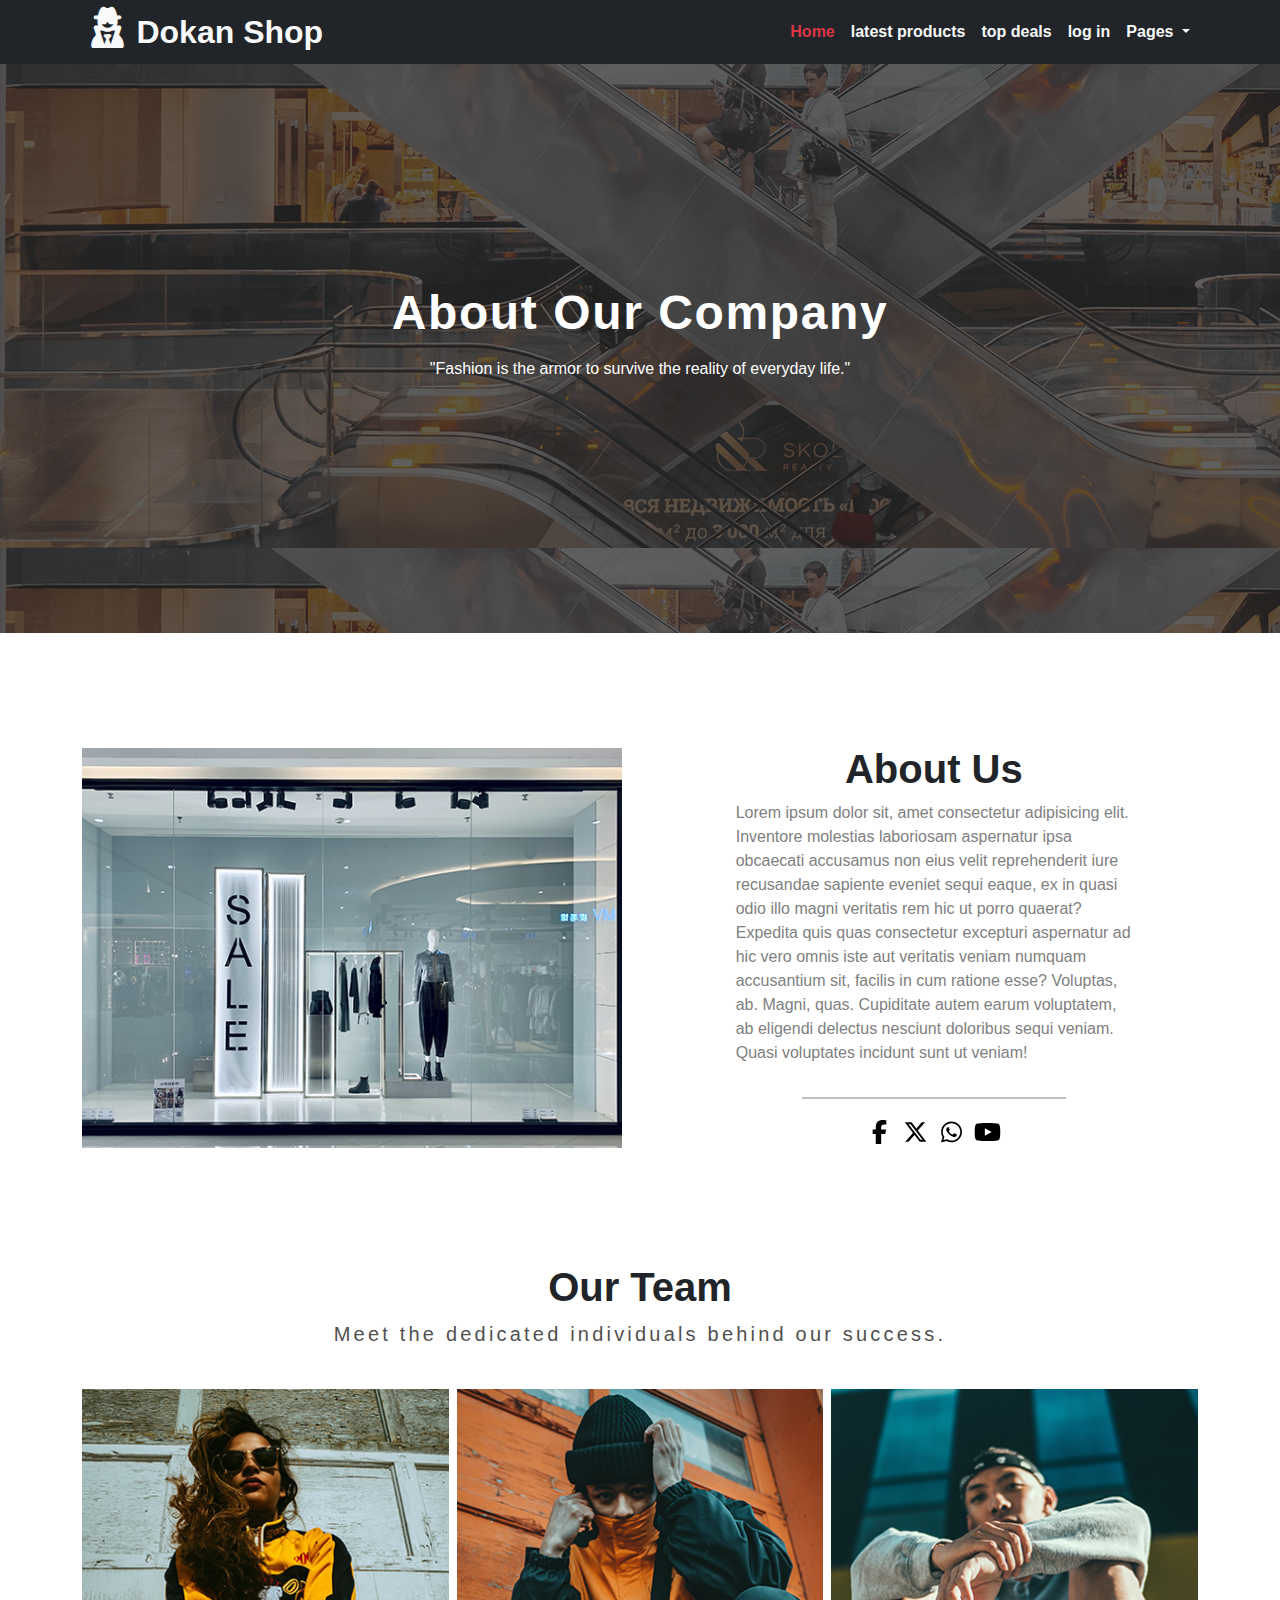
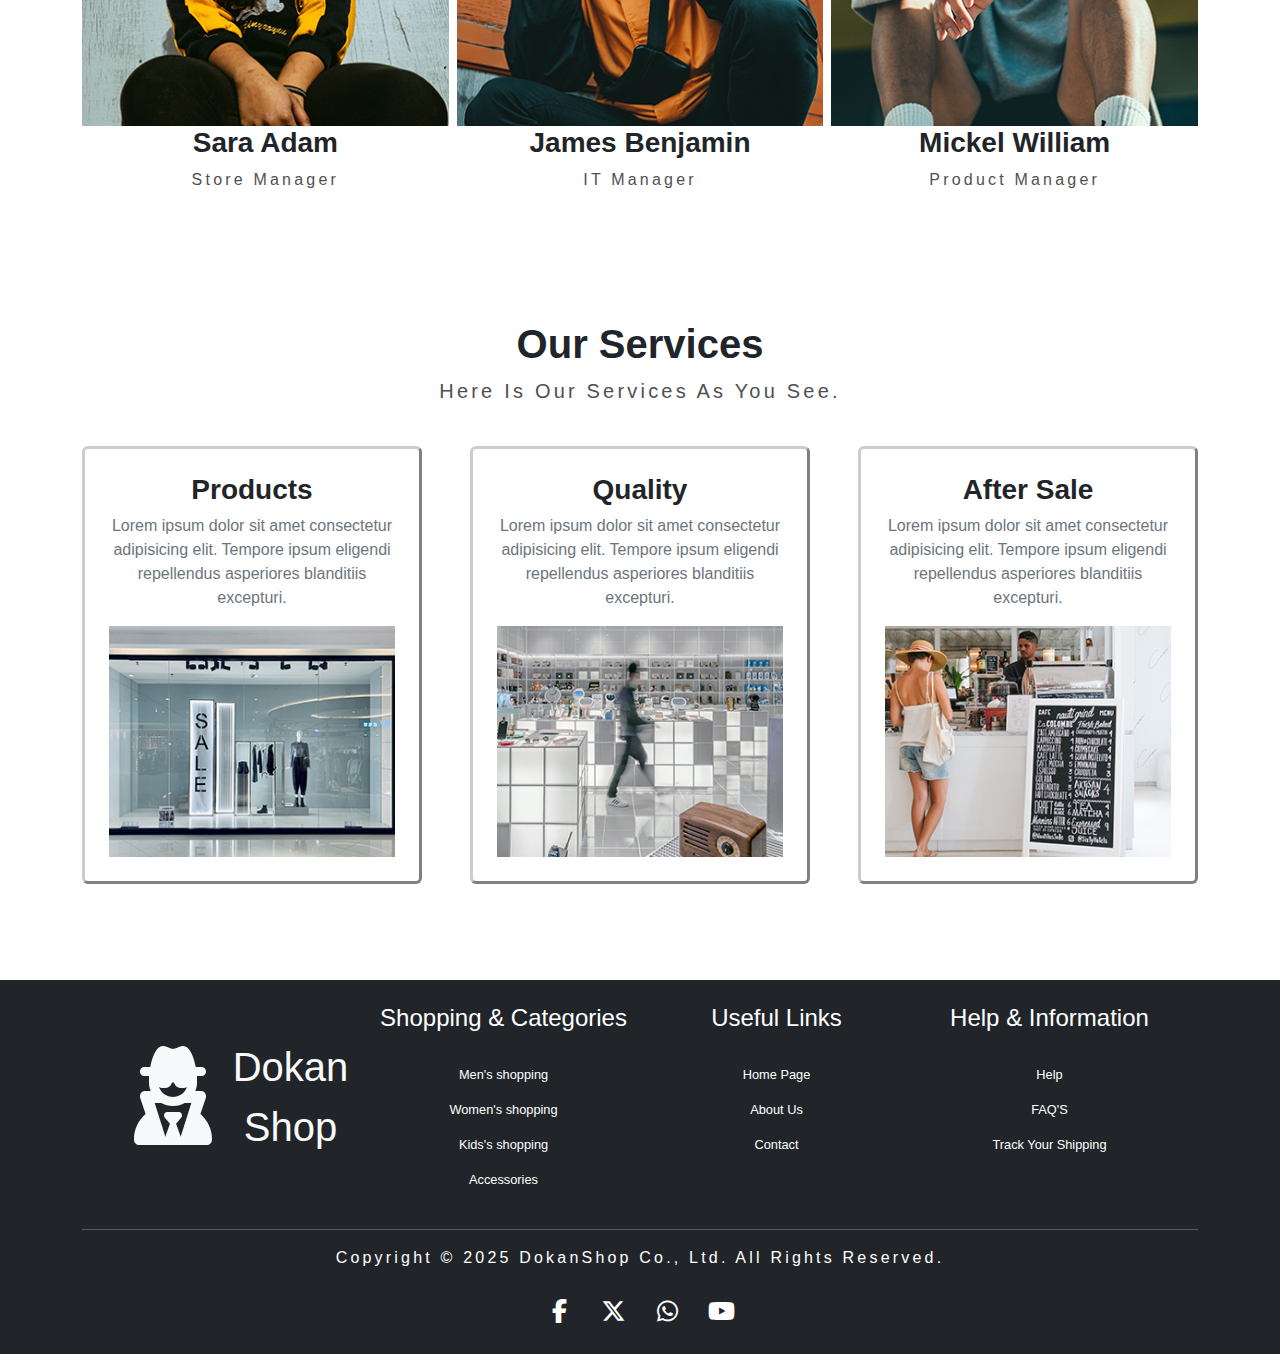
<file: aboutus.html>
<!DOCTYPE html>
<html lang="en">
  <head>
    <meta charset="UTF-8" />
    <meta name="viewport" content="width=device-width, initial-scale=1.0" />
    <link rel="icon" type="image/png" href="images/Logo/Logo-Icon.png" />
    <link rel="stylesheet" href="css/all.css" />
    <link rel="stylesheet" href="css/bootstrap.css" />
    <link rel="stylesheet" href="css/style.css" />
    <link rel="stylesheet" href="css/about.css" />
    <title>About Us</title>
  </head>
  <body>
    <!-- Nav Start -->
    <nav class="navbar navbar-expand-lg bg-dark fixed-top p-2">
      <div class="container w-100">
        <div class="logo">
          <i class="fas fa-user-secret text-light"></i>
          <a class="navbar-brand text-light fw-bold" href="index.html"
            >Dokan Shop</a
          >
        </div>
        <button
          class="navbar-toggler bg-light"
          type="button"
          data-bs-toggle="collapse"
          data-bs-target="#navbarNavDropdown"
          aria-controls="navbarNavDropdown"
          aria-expanded="false"
          aria-label="Toggle navigation"
        >
          <span class="navbar-toggler-icon"></span>
        </button>
        <div
          class="collapse navbar-collapse justify-content-end"
          id="navbarNavDropdown"
        >
          <ul class="navbar-nav">
            <li class="nav-item">
              <a
                class="nav-link active text-danger fw-semibold"
                aria-current="page"
                href="index.html"
                >Home</a
              >
            </li>
            <li class="nav-item">
              <a
                class="nav-link text-light fw-semibold"
                href="index.html#latest-products"
                >latest products</a
              >
            </li>
            <li class="nav-item">
              <a
                class="nav-link text-light fw-semibold"
                href="index.html#hot-deals-section"
                >top deals</a
              >
            </li>
            <li class="nav-item">
              <a class="nav-link text-light fw-semibold" href="signin.html"
                >log in</a
              >
            </li>
            <li class="nav-item dropdown">
              <a
                class="nav-link dropdown-toggle text-light fw-semibold"
                href="#"
                role="button"
                data-bs-toggle="dropdown"
                aria-expanded="false"
              >
                Pages
              </a>
              <ul class="dropdown-menu bg-dark">
                <li>
                  <a class="dropdown-item text-light fw-semibold" href="contact.html"
                    >Contact Us</a
                  >
                </li>
                <hr class="border-2 border-danger" />

                <li>
                  <a
                    class="dropdown-item text-light fw-semibold"
                    href="menpage.html"
                    >Men's</a
                  >
                </li>
                <li>
                  <a
                    class="dropdown-item text-light fw-semibold"
                    href="womenpage.html"
                    >Women's</a
                  >
                </li>
                <li>
                  <a
                    class="dropdown-item text-light fw-semibold"
                    href="kidspage.html"
                    >Kid's</a
                  >
                </li>
                <li>
                  <a
                    class="dropdown-item text-light fw-semibold"
                    href="accessoriespage.html"
                    >Accessories</a
                  >
                </li>
              </ul>
            </li>
          </ul>
        </div>
      </div>
    </nav>
    <!-- Nav End -->

    <!-- about poster start -->
    <div class="about-img-section mt-5">
      <div class="container w-100 h-100">
        <div
          class="text d-flex flex-column justify-content-center align-items-center text-center gap-2 w-100 h-100"
        >
          <h2 class="text-white fw-bold">About Our Company</h2>
          <p class="text-white fs-6">
            "Fashion is the armor to survive the reality of everyday life."
          </p>
        </div>
      </div>
    </div>
    <!-- about poster end -->

    <!-- About Us Section Start -->
    <div class="about-us-section mt-7">
      <div
        class="container d-flex flex-column flex-lg-row justify-content-evenly align-items-center gap-5"
      >
        <div class="left-content">
          <img
            class="w-100"
            src="images/Contact-About/about-left-image.jpg"
            alt=""
          />
        </div>
        <div class="right-content">
          <div
            class="content d-flex flex-column justify-content-center align-items-center"
          >
            <h2 class="fs-1 fw-bold">About Us</h2>
            <p class="w-75">
              Lorem ipsum dolor sit, amet consectetur adipisicing elit.
              Inventore molestias laboriosam aspernatur ipsa obcaecati accusamus
              non eius velit reprehenderit iure recusandae sapiente eveniet
              sequi eaque, ex in quasi odio illo magni veritatis rem hic ut
              porro quaerat? Expedita quis quas consectetur excepturi aspernatur
              ad hic vero omnis iste aut veritatis veniam numquam accusantium
              sit, facilis in cum ratione esse? Voluptas, ab. Magni, quas.
              Cupiditate autem earum voluptatem, ab eligendi delectus nesciunt
              doloribus sequi veniam. Quasi voluptates incidunt sunt ut veniam!
            </p>
            <hr />
            <div class="icon-link">
              <a
                class="f fs-4 text-black"
                href="https://www.facebook.com/"
                target="-blank"
                ><i class="fa-brands fa-facebook-f"></i
              ></a>
              <a
                class="x fs-4 text-black"
                href="https://twitter.com/"
                target="-blank"
                ><i class="fa-brands fa-x-twitter"></i
              ></a>
              <a
                class="wt fs-4 text-black"
                href="https://wsend.co/201015052567"
                target="-blank"
                ><i class="fa-brands fa-whatsapp"></i
              ></a>
              <a
                class="yt fs-4 text-black"
                href="https://www.youtube.com/"
                target="-blank"
                ><i class="fa-brands fa-youtube"></i
              ></a>
            </div>
          </div>
        </div>
      </div>
    </div>
    <!-- About Us Section End -->

    <!-- Our Team Section Start -->
    <div class="our-team-section mt-7">
      <div class="container">
        <div
          class="content d-flex flex-column justify-content-center align-items-center gap-4"
        >
          <div class="text">
            <h2 class="text-center fw-bold fs-1">Our Team</h2>
            <p class="text-center fs-5 myP">
              Meet the dedicated individuals behind our success.
            </p>
          </div>
          <div class="cards d-flex flex-column flex-lg-row gap-2">
            <div class="card_ text-center w-100">
              <img src="images/Contact-About/team-member-01.jpg" alt="" />
              <h3 class="fw-bold">Sara Adam</h3>
              <p class="myP">Store Manager</p>
            </div>
            <div class="card_ text-center w-100">
              <img src="images/Contact-About/team-member-02.jpg" alt="" />
              <h3 class="fw-bold">James Benjamin</h3>
              <p class="myP">IT Manager</p>
            </div>
            <div class="card_ text-center w-100">
              <img src="images/Contact-About/team-member-03.jpg" alt="" />
              <h3 class="fw-bold">Mickel William</h3>
              <p class="myP">Product Manager</p>
            </div>
          </div>
        </div>
      </div>
    </div>
    <!-- Our Team Section End -->

    <!-- Our Services Section Start -->
    <div class="our-services-section mt-7 mb-6">
      <div class="container">
        <div
          class="content d-flex flex-column justify-content-center align-items-center gap-4"
        >
          <div class="text">
            <h2 class="text-center fw-bold fs-1">Our Services</h2>
            <p class="text-center fs-5 myP">Here Is Our Services As You See.</p>
          </div>
          <div class="cards d-flex flex-column flex-lg-row gap-5">
            <div class="card text-center w-100">
              <h3 class="fw-bold">Products</h3>
              <p class="text-secondary">
                Lorem ipsum dolor sit amet consectetur adipisicing elit. Tempore
                ipsum eligendi repellendus asperiores blanditiis excepturi.
              </p>
              <img src="images/Contact-About/service-01.jpg" alt="" />
            </div>
            <div class="card text-center w-100">
              <h3 class="fw-bold">Quality</h3>
              <p class="text-secondary">
                Lorem ipsum dolor sit amet consectetur adipisicing elit. Tempore
                ipsum eligendi repellendus asperiores blanditiis excepturi.
              </p>
              <img src="images/Contact-About/service-02.jpg" alt="" />
            </div>
            <div class="card text-center w-100">
              <h3 class="fw-bold">After Sale</h3>
              <p class="text-secondary">
                Lorem ipsum dolor sit amet consectetur adipisicing elit. Tempore
                ipsum eligendi repellendus asperiores blanditiis excepturi.
              </p>
              <img src="images/Contact-About/service-03.jpg" alt="" />
            </div>
          </div>
        </div>
      </div>
    </div>
    <!-- Our Services Section Start -->

    <!-- footer start -->
    <footer class="bg-dark">
      <div class="container">
        <div class="row p-4">
          <div
            class="logo col-lg-3 col-md-6 col-sm-12 d-flex align-items-center justify-content-center pb-5 pb-lg-0"
          >
            <i class="fas fa-user-secret text-light"></i>
            <a class="navbar-brand text-light fs-1" href="index.html"
              >Dokan <br />
              Shop</a
            >
          </div>
          <div
            class="col-lg-3 col-md-6 col-sm-12 text-center d-flex flex-column gap-4 pb-5 pb-lg-0"
          >
            <h2 class="text-white fs-4">Shopping & Categories</h2>
            <div class="categories d-flex flex-column gap-3">
              <a class="cate-1" href="menpage.html">Men's shopping</a>
              <a class="cate-2" href="womenpage.html">Women's shopping</a>
              <a class="cate-3" href="kidspage.html">Kids's shopping</a>
              <a class="cate-4" href="accessoriespage.html">Accessories</a>
            </div>
          </div>
          <div
            class="col-lg-3 col-md-6 col-sm-12 text-center d-flex flex-column gap-4 pb-5 pb-lg-0"
          >
            <h2 class="text-white fs-4">Useful Links</h2>
            <div class="links d-flex flex-column gap-3">
              <a class="link-1" href="index.html">Home Page</a>
              <a class="link-2" href="aboutus.html">About Us</a>
              <a class="link-3" href="contact.html">Contact</a>
            </div>
          </div>
          <div
            class="col-lg-3 col-md-6 col-sm-12 text-center d-flex flex-column gap-4"
          >
            <h2 class="text-white fs-4">Help & Information</h2>
            <div class="infos d-flex flex-column gap-3">
              <a class="inf-1" href="">Help</a>
              <a class="inf-2" href="">FAQ'S</a>
              <a class="inf-3" href="">Track Your Shipping</a>
            </div>
          </div>
        </div>
        <hr class="border-white" />
        <div class="footer-bottom d-flex flex-column gap-2">
          <p class="text-white text-center myP">
            Copyright © 2025 DokanShop Co., Ltd. All Rights Reserved.
          </p>
          <div class="footer-links d-flex justify-content-center gap-4 pb-4">
            <a
              class="f fs-4 text-white"
              href="https://www.facebook.com/"
              target="-blank"
              ><i class="fa-brands fa-facebook-f"></i
            ></a>
            <a
              class="x fs-4 text-white"
              href="https://twitter.com/"
              target="-blank"
              ><i class="fa-brands fa-x-twitter"></i
            ></a>
            <a
              class="wt fs-4 text-white"
              href="https://wsend.co/201015052567"
              target="-blank"
              ><i class="fa-brands fa-whatsapp"></i
            ></a>
            <a
              class="yt fs-4 text-white"
              href="https://www.youtube.com/"
              target="-blank"
              ><i class="fa-brands fa-youtube"></i
            ></a>
          </div>
        </div>
      </div>
    </footer>
    <!-- footer end -->

    <script src="js/bootstrap.bundle.js"></script>
  </body>
</html>
</file>
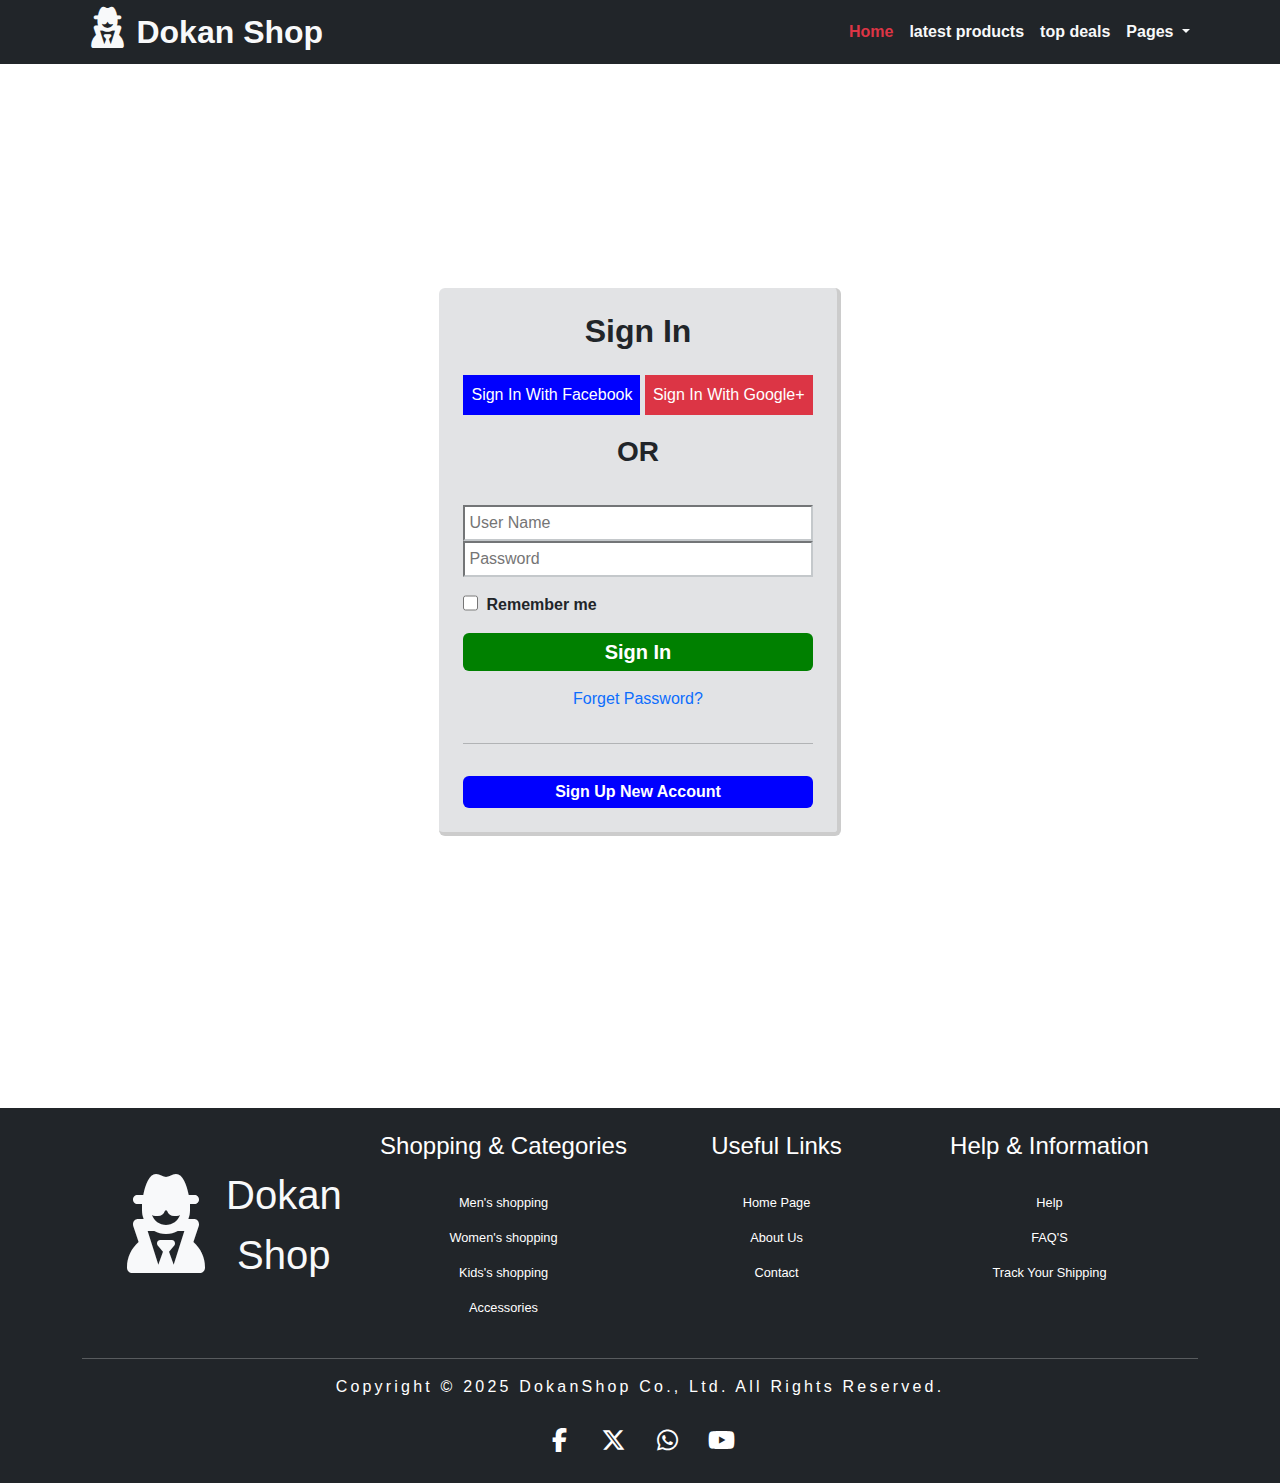
<file: signin.html>
<!DOCTYPE html>
<html lang="en">
  <head>
    <meta charset="UTF-8" />
    <meta name="viewport" content="width=device-width, initial-scale=1.0" />
    <link rel="icon" type="image/png" href="images/Logo/Logo-Icon.png" />
    <link rel="stylesheet" href="css/all.css" />
    <link rel="stylesheet" href="css/bootstrap.css" />
    <link rel="stylesheet" href="css/style.css" />
    <link rel="stylesheet" href="css/signin.css" />
    <title>Sign in</title>
  </head>
  <body>
    <!-- Nav Start -->
    <nav class="navbar navbar-expand-lg bg-dark fixed-top p-2">
      <div class="container w-100">
        <div class="logo">
          <i class="fas fa-user-secret text-light"></i>
          <a class="navbar-brand text-light fw-bold" href="index.html"
            >Dokan Shop</a
          >
        </div>
        <button
          class="navbar-toggler bg-light"
          type="button"
          data-bs-toggle="collapse"
          data-bs-target="#navbarNavDropdown"
          aria-controls="navbarNavDropdown"
          aria-expanded="false"
          aria-label="Toggle navigation"
        >
          <span class="navbar-toggler-icon"></span>
        </button>
        <div
          class="collapse navbar-collapse justify-content-end"
          id="navbarNavDropdown"
        >
          <ul class="navbar-nav">
            <li class="nav-item">
              <a
                class="nav-link active text-danger fw-semibold"
                aria-current="page"
                href="index.html"
                >Home</a
              >
            </li>
            <li class="nav-item">
              <a
                class="nav-link text-light fw-semibold"
                href="index.html#latest-products"
                >latest products</a
              >
            </li>
            <li class="nav-item">
              <a
                class="nav-link text-light fw-semibold"
                href="index.html#hot-deals-section"
                >top deals</a
              >
            </li>
            <li class="nav-item dropdown">
              <a
                class="nav-link dropdown-toggle text-light fw-semibold"
                href="#"
                role="button"
                data-bs-toggle="dropdown"
                aria-expanded="false"
              >
                Pages
              </a>
              <ul class="dropdown-menu bg-dark">
                <li>
                  <a class="dropdown-item text-light fw-semibold" href="#"
                    >About Us</a
                  >
                </li>
                <li>
                  <a
                    class="dropdown-item text-light fw-semibold"
                    href="menpage.html"
                    >Men's</a
                  >
                </li>
                <li>
                  <a
                    class="dropdown-item text-light fw-semibold"
                    href="womenpage.html"
                    >Women's</a
                  >
                </li>
                <li>
                  <a
                    class="dropdown-item text-light fw-semibold"
                    href="kidspage.html"
                    >Kid's</a
                  >
                </li>
                <li>
                  <a
                    class="dropdown-item text-light fw-semibold"
                    href="accessoriespage.html"
                    >Accessories</a
                  >
                </li>
                <hr class="border-2 border-danger" />
                <li>
                  <a
                    class="dropdown-item text-light fw-semibold"
                    href="contact.html"
                    >Contact us</a
                  >
                </li>
              </ul>
            </li>
          </ul>
        </div>
      </div>
    </nav>
    <!-- Nav End -->

    <!-- Signin Start -->
    <div class="login-form mb-6 mt-7">
      <div
        class="container h-100 d-flex flex-column justify-content-center align-items-center"
      >
        <div
          class="content text-center rounded p-4 bg-secondary-subtle d-flex flex-column gap-3"
        >
          <h2 class="fw-bold">Sign In</h2>
          <div class="signin-methods">
            <button class="border-0 text-white p-2">
              Sign In With Facebook
            </button>
            <button class="border-0 bg-danger text-white p-2">
              Sign In With Google+
            </button>
          </div>
          <p class="fw-bold fs-3">OR</p>
          <form action="" method="post" class="d-flex flex-column gap-3">
            <div class="signin-username-pass d-flex flex-column">
              <input
                class="p-1 border-secondary-subtle"
                type="text"
                placeholder="User Name"
                required
              />
              <input
                class="p-1 border-secondary-subtle"
                type="password"
                placeholder="Password"
                required
              />
            </div>
            <div class="remember-me d-flex justify-content-start gap-2">
              <input type="checkbox" id="remember" />
              <label class="fw-bold" for="remember">Remember me</label>
            </div>
            <button
              class="border-0 p-1 rounded text-white fw-bold fs-5"
              type="submit"
            >
              Sign In
            </button>
          </form>
          <a class="text-decoration-none" href="#">Forget Password?</a>
          <hr />
          <button class="signup-button border-0 p-1 rounded">
            <a
              class="text-decoration-none text-white fw-bold"
              href="signup.html"
              >Sign Up New Account</a
            >
          </button>
        </div>
      </div>
    </div>
    <!-- Signin End -->

    <!-- Strat Footer -->
    <footer class="bg-dark">
      <div class="container">
        <div class="row p-4">
          <div
            class="logo col-lg-3 col-md-6 col-sm-12 d-flex align-items-center pb-5 pb-lg-0"
          >
            <i class="fas fa-user-secret text-light"></i>
            <a class="navbar-brand text-light fs-1" href="index.html"
              >Dokan <br />
              Shop</a
            >
          </div>
          <div
            class="col-lg-3 col-md-6 col-sm-12 text-center d-flex flex-column gap-4 pb-5 pb-lg-0"
          >
            <h2 class="text-white fs-4">Shopping & Categories</h2>
            <div class="categories d-flex flex-column gap-3">
              <a class="cate-1" href="menpage.html">Men's shopping</a>
              <a class="cate-2" href="womenpage.html">Women's shopping</a>
              <a class="cate-3" href="kidspage.html">Kids's shopping</a>
              <a class="cate-4" href="accessoriespage.html">Accessories</a>
            </div>
          </div>
          <div
            class="col-lg-3 col-md-6 col-sm-12 text-center d-flex flex-column gap-4 pb-5 pb-lg-0"
          >
            <h2 class="text-white fs-4">Useful Links</h2>
            <div class="links d-flex flex-column gap-3">
              <a class="link-1" href="index.html">Home Page</a>
              <a class="link-2" href="">About Us</a>
              <a class="link-3" href="contact.html">Contact</a>
            </div>
          </div>
          <div
            class="col-lg-3 col-md-6 col-sm-12 text-center d-flex flex-column gap-4"
          >
            <h2 class="text-white fs-4">Help & Information</h2>
            <div class="infos d-flex flex-column gap-3">
              <a class="inf-1" href="">Help</a>
              <a class="inf-2" href="">FAQ'S</a>
              <a class="inf-3" href="">Track Your Shipping</a>
            </div>
          </div>
        </div>
        <hr class="border-white" />
        <div class="footer-bottom d-flex flex-column gap-2">
          <p class="text-white text-center myP">
            Copyright © 2025 DokanShop Co., Ltd. All Rights Reserved.
          </p>
          <div class="footer-links d-flex justify-content-center gap-4 pb-4">
            <a
              class="f fs-4 text-white"
              href="https://www.facebook.com/"
              target="-blank"
              ><i class="fa-brands fa-facebook-f"></i
            ></a>
            <a
              class="x fs-4 text-white"
              href="https://twitter.com/"
              target="-blank"
              ><i class="fa-brands fa-x-twitter"></i
            ></a>
            <a
              class="wt fs-4 text-white"
              href="https://wsend.co/201015052567"
              target="-blank"
              ><i class="fa-brands fa-whatsapp"></i
            ></a>
            <a
              class="yt fs-4 text-white"
              href="https://www.youtube.com/"
              target="-blank"
              ><i class="fa-brands fa-youtube"></i
            ></a>
          </div>
        </div>
      </div>
    </footer>
    <!-- End Footer -->

    <script src="js/bootstrap.bundle.js"></script>
  </body>
</html>
</file>
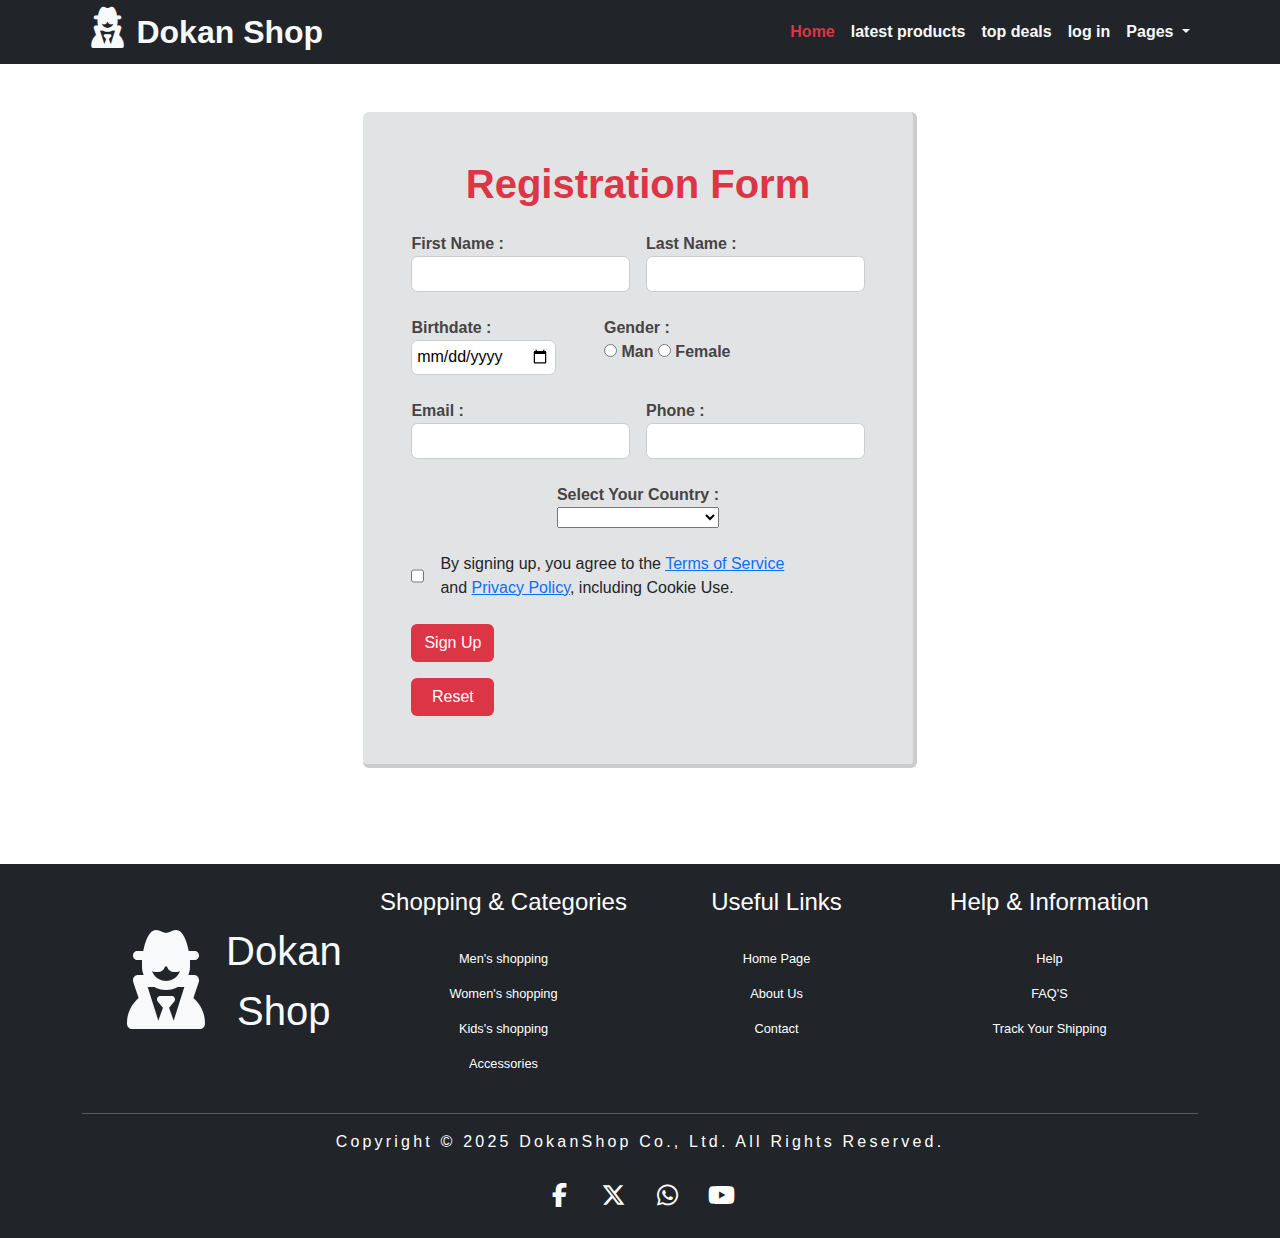
<file: signup.html>
<!DOCTYPE html>
<html lang="en">
  <head>
    <meta charset="UTF-8" />
    <meta name="viewport" content="width=device-width, initial-scale=1.0" />
    <link rel="icon" type="image/png" href="images/Logo/Logo-Icon.png" />
    <link rel="stylesheet" href="css/all.css" />
    <link rel="stylesheet" href="css/bootstrap.css" />
    <link rel="stylesheet" href="css/style.css" />
    <link rel="stylesheet" href="css/signup.css" />
    <title>Sign in</title>
  </head>
  <body>
    <!-- Nav Start -->
    <nav class="navbar navbar-expand-lg bg-dark fixed-top p-2">
      <div class="container w-100">
        <div class="logo">
          <i class="fas fa-user-secret text-light"></i>
          <a class="navbar-brand text-light fw-bold" href="index.html"
            >Dokan Shop</a
          >
        </div>
        <button
          class="navbar-toggler bg-light"
          type="button"
          data-bs-toggle="collapse"
          data-bs-target="#navbarNavDropdown"
          aria-controls="navbarNavDropdown"
          aria-expanded="false"
          aria-label="Toggle navigation"
        >
          <span class="navbar-toggler-icon"></span>
        </button>
        <div
          class="collapse navbar-collapse justify-content-end"
          id="navbarNavDropdown"
        >
          <ul class="navbar-nav">
            <li class="nav-item">
              <a
                class="nav-link active text-danger fw-semibold"
                aria-current="page"
                href="index.html"
                >Home</a
              >
            </li>
            <li class="nav-item">
              <a
                class="nav-link text-light fw-semibold"
                href="index.html#latest-products"
                >latest products</a
              >
            </li>
            <li class="nav-item">
              <a
                class="nav-link text-light fw-semibold"
                href="index.html#hot-deals-section"
                >top deals</a
              >
            </li>
            <li class="nav-item">
              <a class="nav-link text-light fw-semibold" href="signin.html"
                >log in</a
              >
            </li>
            <li class="nav-item dropdown">
              <a
                class="nav-link dropdown-toggle text-light fw-semibold"
                href="#"
                role="button"
                data-bs-toggle="dropdown"
                aria-expanded="false"
              >
                Pages
              </a>
              <ul class="dropdown-menu bg-dark">
                <li>
                  <a class="dropdown-item text-light fw-semibold" href="#"
                    >About Us</a
                  >
                </li>
                <li>
                  <a
                    class="dropdown-item text-light fw-semibold"
                    href="menpage.html"
                    >Men's</a
                  >
                </li>
                <li>
                  <a
                    class="dropdown-item text-light fw-semibold"
                    href="womenpage.html"
                    >Women's</a
                  >
                </li>
                <li>
                  <a
                    class="dropdown-item text-light fw-semibold"
                    href="kidspage.html"
                    >Kid's</a
                  >
                </li>
                <li>
                  <a
                    class="dropdown-item text-light fw-semibold"
                    href="accessoriespage.html"
                    >Accessories</a
                  >
                </li>
                <hr class="border-2 border-danger" />
                <li>
                  <a
                    class="dropdown-item text-light fw-semibold"
                    href="contact.html"
                    >Contact us</a
                  >
                </li>
              </ul>
            </li>
          </ul>
        </div>
      </div>
    </nav>
    <!-- Nav End -->

    <!-- Signin Start -->
    <div class="signup-form mb-6 mt-7">
      <div
        class="container d-flex flex-column justify-content-center align-items-center"
      >
        <div
          class="content text-center rounded p-5 bg-secondary-subtle d-flex flex-column gap-3"
        >
          <h2 class="fw-bold fs-1 text-danger">Registration Form</h2>

          <form action="" class="form d-flex flex-column gap-4">
            <div class="d-flex flex-column flex-md-row gap-3">
              <div class="first-name d-flex flex-column align-items-start">
                <label for="">First Name :</label>
                <input class="w-100" type="text" />
              </div>
              <div class="last-name d-flex flex-column align-items-start">
                <label for="">Last Name :</label>
                <input class="w-100" type="text" />
              </div>
            </div>
            <div class="d-flex flex-column flex-md-row gap-3 gap-lg-5">
              <div class="birthdate d-flex flex-column align-items-start">
                <label for="">Birthdate :</label>
                <input class="w-100" type="date" />
              </div>

              <div class="gender d-flex flex-column align-items-start">
                <label for="gender">Gender :</label>
                <div class="radio">
                  <input type="radio" name="gender" />
                  <label for="">Man</label>
                  <input type="radio" name="gender" />
                  <label for="">Female</label>
                </div>
              </div>
            </div>
            <div class="d-flex flex-column flex-md-row gap-3">
              <div class="email d-flex flex-column align-items-start">
                <label for="">Email :</label>
                <input class="w-100" type="email" />
              </div>
              <div class="phone d-flex flex-column align-items-start">
                <label for="">Phone :</label>
                <input class="w-100" type="tel" />
              </div>
            </div>
            <div
              class="d-flex flex-column flex-md-row gap-3 justify-content-center"
            >
              <div
                class="country-selector d-flex flex-column align-items-stretch"
              >
                <label for="">Select Your Country :</label>
                <select name="country" id="" class="w-100">
                  <option value="" disabled selected></option>
                  <option value="Egypt">Egypt</option>
                  <option value="USA">USA</option>
                  <option value="Canada">Canada</option>
                  <option value="UK">UK</option>
                </select>
              </div>
            </div>
            <div class="d-flex flex-column flex-md-row gap-3">
              <div class="terms d-flex gap-3">
                <input type="checkbox" required />
                <p class="text-start mb-0">
                  By signing up, you agree to the
                  <a href="#">Terms of Service</a><br />
                  and <a href="#">Privacy Policy</a>, including Cookie Use.
                </p>
              </div>
            </div>
            <div class="d-flex flex-column flex-md-row gap-3">
              <div class="submit-reset d-flex flex-column gap-3">
                <button
                  class="btn bg-danger text-white signup-button w-100"
                  type="submit"
                >
                  Sign Up
                </button>
                <button
                  class="btn bg-danger text-white reset-button w-100"
                  type="reset"
                >
                  Reset
                </button>
              </div>
            </div>
          </form>
        </div>
      </div>
    </div>
    <!-- Signin End -->

    <!-- Strat Footer -->
    <footer class="bg-dark">
      <div class="container">
        <div class="row p-4">
          <div
            class="logo col-lg-3 col-md-6 col-sm-12 d-flex align-items-center pb-5 pb-lg-0"
          >
            <i class="fas fa-user-secret text-light"></i>
            <a class="navbar-brand text-light fs-1" href="index.html"
              >Dokan <br />
              Shop</a
            >
          </div>
          <div
            class="col-lg-3 col-md-6 col-sm-12 text-center d-flex flex-column gap-4 pb-5 pb-lg-0"
          >
            <h2 class="text-white fs-4">Shopping & Categories</h2>
            <div class="categories d-flex flex-column gap-3">
              <a class="cate-1" href="menpage.html">Men's shopping</a>
              <a class="cate-2" href="womenpage.html">Women's shopping</a>
              <a class="cate-3" href="kidspage.html">Kids's shopping</a>
              <a class="cate-4" href="accessoriespage.html">Accessories</a>
            </div>
          </div>
          <div
            class="col-lg-3 col-md-6 col-sm-12 text-center d-flex flex-column gap-4 pb-5 pb-lg-0"
          >
            <h2 class="text-white fs-4">Useful Links</h2>
            <div class="links d-flex flex-column gap-3">
              <a class="link-1" href="index.html">Home Page</a>
              <a class="link-2" href="">About Us</a>
              <a class="link-3" href="contact.html">Contact</a>
            </div>
          </div>
          <div
            class="col-lg-3 col-md-6 col-sm-12 text-center d-flex flex-column gap-4"
          >
            <h2 class="text-white fs-4">Help & Information</h2>
            <div class="infos d-flex flex-column gap-3">
              <a class="inf-1" href="">Help</a>
              <a class="inf-2" href="">FAQ'S</a>
              <a class="inf-3" href="">Track Your Shipping</a>
            </div>
          </div>
        </div>
        <hr class="border-white" />
        <div class="footer-bottom d-flex flex-column gap-2">
          <p class="text-white text-center myP">
            Copyright © 2025 DokanShop Co., Ltd. All Rights Reserved.
          </p>
          <div class="footer-links d-flex justify-content-center gap-4 pb-4">
            <a
              class="f fs-4 text-white"
              href="https://www.facebook.com/"
              target="-blank"
              ><i class="fa-brands fa-facebook-f"></i
            ></a>
            <a
              class="x fs-4 text-white"
              href="https://twitter.com/"
              target="-blank"
              ><i class="fa-brands fa-x-twitter"></i
            ></a>
            <a
              class="wt fs-4 text-white"
              href="https://wsend.co/201015052567"
              target="-blank"
              ><i class="fa-brands fa-whatsapp"></i
            ></a>
            <a
              class="yt fs-4 text-white"
              href="https://www.youtube.com/"
              target="-blank"
              ><i class="fa-brands fa-youtube"></i
            ></a>
          </div>
        </div>
      </div>
    </footer>
    <!-- End Footer -->

    <script src="js/bootstrap.bundle.js"></script>
  </body>
</html>
</file>
<file: css/style.css>
* {
  padding: 0;
  margin: 0;
  box-sizing: border-box;
}

body {
  font-family: "Poppins", sans-serif;
}

.myP {
  color: rgb(81, 80, 80);
  letter-spacing: 0.2rem;
}

.mt-7 {
  margin-top: 7rem !important;
}
.mb-6 {
  margin-bottom: 6rem !important;
}

.navbar .logo i {
  font-size: 2.5rem;
}

.navbar .logo a {
  font-size: 2rem;
}

.carousel-item img {
  filter: brightness(40%);
}

@media (min-width: 576px) {
  .c-text {
    height: 50%;
  }
}

@media (min-width: 768px) {
  .c-text {
    height: 40%;
  }
}

@media (min-width: 1216px) {
  .c-item {
    height: 100vh;
  }

  .c-text {
    height: 15%;
  }
}

.nav-link,
.dropdown-item {
  transition: transform 0.5s;
}

.nav-link:hover,
.dropdown-item:hover {
  background-color: var(--bs-danger);
  color: var(--bs-light) !important;
  border-radius: 0.5rem;
  transform: perspective(500px) translateZ(-100px);
}

/* latest-products start */

.latest-products .cards-section .card .card-body .icons i {
  cursor: pointer;
  transition: 0.1s;
}

.latest-products .cards-section .card .card-body .icons :hover {
  color: #dc3545;
}

.latest-products .cards-section .card .card-body .btn {
  transition: 0.3s;
}

.latest-products .cards-section .card .card-body .btn:hover {
  transform: scale(1.1);
}

/* latest-products end */

/* Start video section */

.video-section .content .text h2 {
  font-size: 2rem;
  letter-spacing: 0.3rem;
}


@media (min-width: 1024px) {
  .video-section .content video {
    width: 65% !important;
  }
}

/* End video section */

/* Start Hot Deals */

.hot-deals-section .content .cards .card {
  position: relative;
  perspective: 1000px;
}

.hot-deals-section .content .cards .card p {
  position: absolute;
  top: 50%;
  left: 50%;
  transform: translate(-50%, -50%) translateZ(-1000px);
  color: white;
  background-color: rgba(220, 53, 69, 0.9);
  padding: 1rem 2rem;
  border-radius: 5px;
  width: 80%;
  height: 80%;
  text-align: left;
  font-weight: bold;
  font-size: 1.4rem;
  opacity: 0;
  z-index: 1;
  transition: 0.5s;
}

.hot-deals-section .content .cards .card:hover p {
  opacity: 1;
  transform: translate(-50%, -50%) translateZ(0);
}

@media (min-width: 1200px) {
  .hot-deals-section .content .cards .card p {
    font-size: 2.8rem;
  }
}

@media (min-width: 992px) and (max-width: 1200px) {
  .hot-deals-section .content .cards .card p {
    font-size: 2rem;
  }
}

/* End Hot Deals */

/* Start Feedback */

.feedback-section .content .my-rows form .feedback {
  resize: vertical;
  min-width: 300px;
}

/* End Feedback */

/* Start Footer */

footer .row a,
footer .row .logo a {
  text-decoration: none;
  color: white;
  font-size: 0.8rem;
  text-align: center;
  transition: 0.2s;
}

footer .row a:hover,
footer .row .logo a:hover {
  color: rgba(220, 53, 69, 0.9) !important;
}

footer .logo i {
  font-size: 6rem;
}

footer .footer-bottom .footer-links .f {
  cursor: pointer;
  transition: 0.1s;
}

footer .footer-bottom .footer-links .f :hover {
  color: blue;
}

footer .footer-bottom .footer-links .x {
  cursor: pointer;
  transition: 0.1s;
}

footer .footer-bottom .footer-links .x :hover {
  color: black;
}

footer .footer-bottom .footer-links .wt {
  cursor: pointer;
  transition: 0.1s;
}

footer .footer-bottom .footer-links .wt :hover {
  color: green;
}

footer .footer-bottom .footer-links .yt {
  cursor: pointer;
  transition: 0.1s;
}

footer .footer-bottom .footer-links .yt :hover {
  color: red;
}
/* End Footer */
</file>
<file: css/about.css>
/* about poster start */
.about-img-section {
  height: 65vh;
  width: 100%;
  background-image: url(../images/Contact-About/about-us-page-heading.jpg);
}

.about-img-section .text h2 {
  font-size: 3rem;
  letter-spacing: 0.1rem;
}
/* about poster end */

/* About Us Section Start */
.about-us-section .right-content p {
  color: gray;
}

@media (min-width: 992px) {
  .about-us-section .right-content {
    width: 50%;
  }
}

.about-us-section .right-content hr {
  width: 50%;
  border: 1px solid rgb(0, 0, 0);
}
/* About Us Section End */

/* Our Team Section Start */
.our-team-section img {
  max-width: 100%;
}
/* Our Team Section End */

/* Our Services Section Start */
.our-services-section .card {
    border-left: 3px solid #ccc;
    border-top: 3px solid #ccc;
    border-right: 3px solid gray;
    border-bottom: 3px solid gray;
    padding: 1.5rem;
}

.our-services-section img {
  max-width: 100%;
}
/* Our Services Section End */
</file>
<file: css/signin.css>
.login-form {
  height: 100vh;
}

.login-form .content {
  border-right: 4px solid #ccc;
  border-bottom: 4px solid #ccc;
}

.login-form .content form button {
  background-color: green;
}

.login-form .content .signin-methods button:first-child {
  background-color: blue;
}

.login-form .content form .remember-me #remember {
  width: 15px;
  height: 20px;
}

.login-form .content .signup-button {
  background-color: blue;
}
</file>
<file: css/signup.css>
.signup-form .content {
  border-right: 4px solid #ccc;
  border-bottom: 4px solid #ccc;
}

.signup-form .content label {
  font-weight: bold;
  color: rgb(70, 68, 68);
}

.signup-form .content input {
  border: 1px solid #ccc;
  padding: 0.3rem;
  border-radius: 0.4rem;
}
</file>
